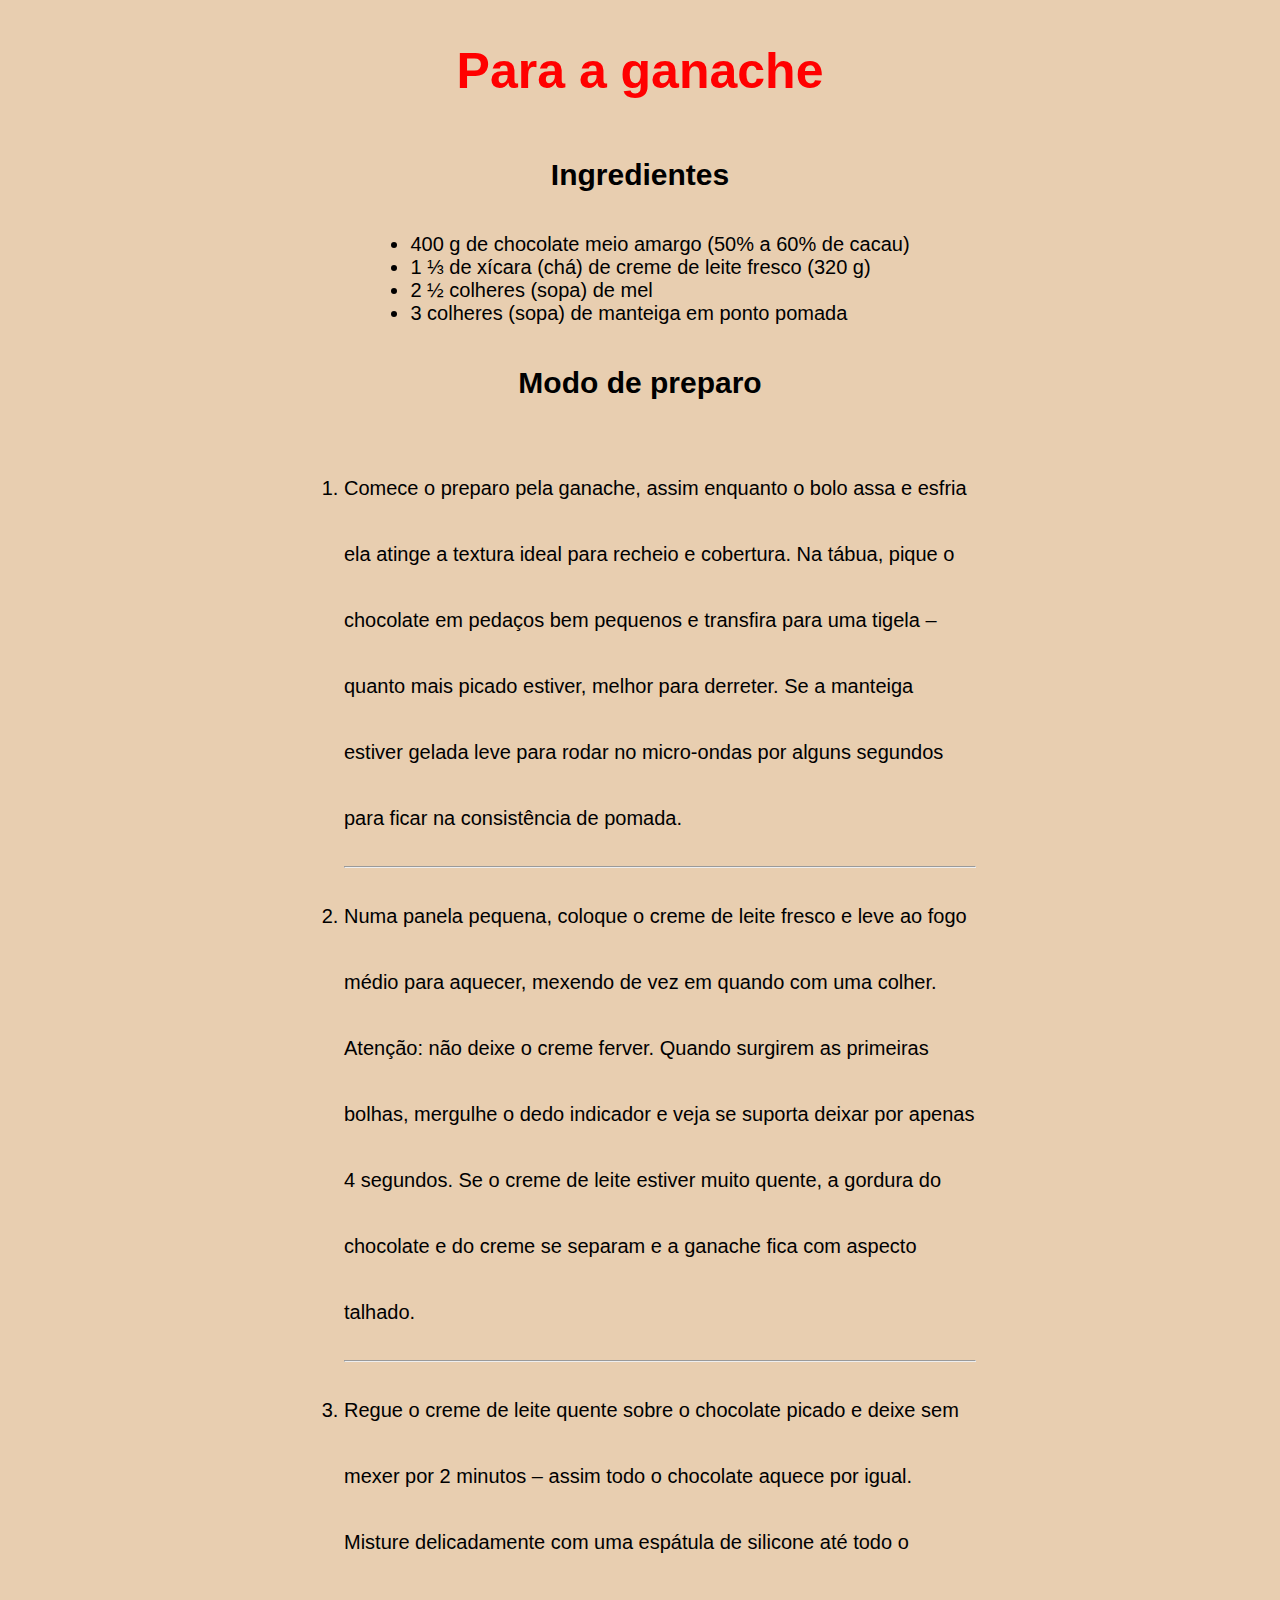
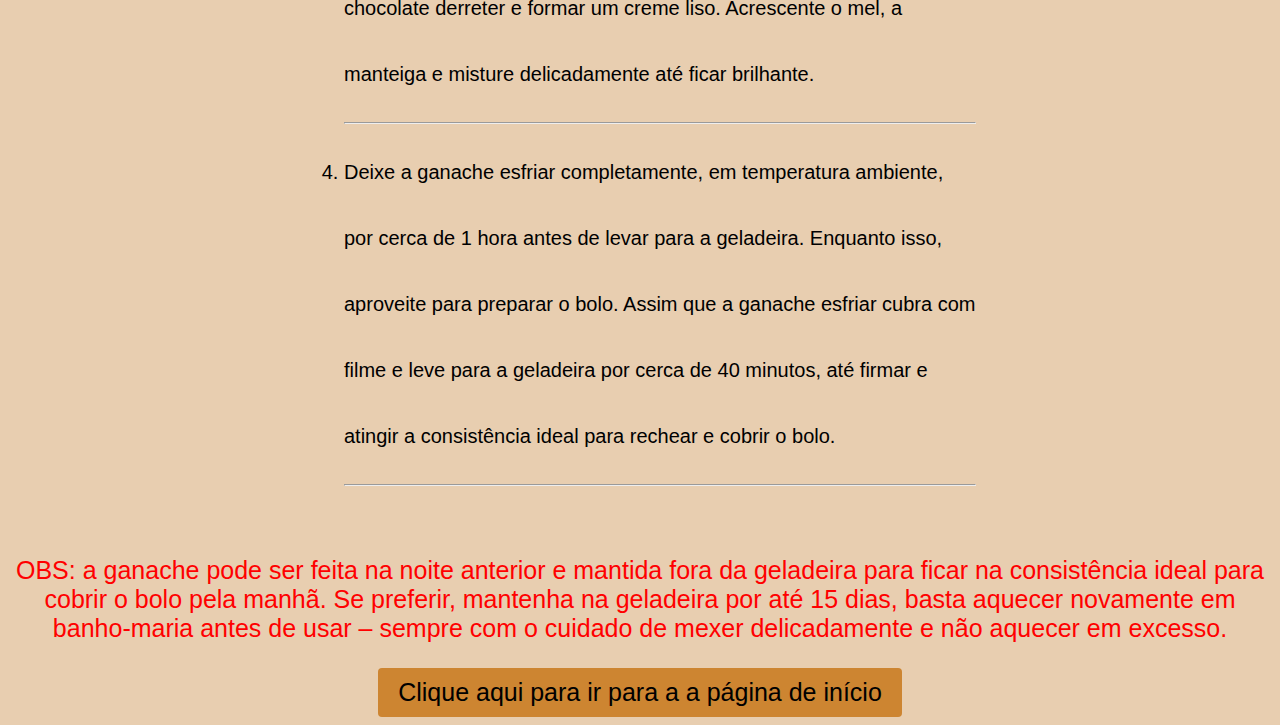
<file: page2.html>
<!DOCTYPE html>
<html lang="pt-BR">

<head>
    <meta charset="UTF-8">
    <meta http-equiv="X-UA-Compatible" content="IE=edge">
    <meta name="viewport" content="width=device-width, initial-scale=1.0">
    <title>Ganache</title>
    <link rel="stylesheet" href="./style.css">
</head>
<body>
    <main>
        <h1>Para a ganache</h1> 
        <h2>Ingredientes</h2>
        <ul>
            <li>400 g de chocolate meio amargo (50% a 60% de cacau)</li>
            <li>1 ⅓ de xícara (chá) de creme de leite fresco (320 g)</li>
            <li>2 ½ colheres (sopa) de mel</li>
            <li>3 colheres (sopa) de manteiga em ponto pomada</li>
        </ul>
        <h2>Modo de preparo</h2> 
        <ol>
            <li>Comece o preparo pela ganache, assim enquanto o bolo assa e esfria ela atinge a textura ideal para recheio e cobertura. Na tábua, pique o chocolate em pedaços bem pequenos e transfira para uma tigela – quanto mais picado estiver, melhor para derreter. Se a manteiga estiver gelada leve para rodar no micro-ondas por alguns segundos para ficar na consistência de pomada.</li> <hr>
            <li>Numa panela pequena, coloque o creme de leite fresco e leve ao fogo médio para aquecer, mexendo de vez em quando com uma colher. Atenção: não deixe o creme ferver. Quando surgirem as primeiras bolhas, mergulhe o dedo indicador e veja se suporta deixar por apenas 4 segundos. Se o creme de leite estiver muito quente, a gordura do chocolate e do creme se separam e a ganache fica com aspecto talhado.</li> <hr>
            <li>Regue o creme de leite quente sobre o chocolate picado e deixe sem mexer por 2 minutos – assim todo o chocolate aquece por igual. Misture delicadamente com uma espátula de silicone até todo o chocolate derreter e formar um creme liso. Acrescente o mel, a manteiga e misture delicadamente até ficar brilhante.</li> <hr>
            <li>Deixe a ganache esfriar completamente, em temperatura ambiente, por cerca de 1 hora antes de levar para a geladeira. Enquanto isso, aproveite para preparar o bolo. Assim que a ganache esfriar cubra com filme e leve para a geladeira por cerca de 40 minutos, até firmar e atingir a consistência ideal para rechear e cobrir o bolo.</li> <hr>
        </ol> 
        <center>
        <p>OBS: a ganache pode ser feita na noite anterior e mantida fora da geladeira para ficar na consistência ideal para cobrir o bolo pela manhã. Se preferir, mantenha na geladeira por até 15 dias, basta aquecer novamente em banho-maria antes de usar – sempre com o cuidado de mexer delicadamente e não aquecer em excesso.</p> 
        </center>
        <a href="./index.html" class="button">Clique aqui para ir para a a página de início</a>
    </main>
</body>
</html>
</file>
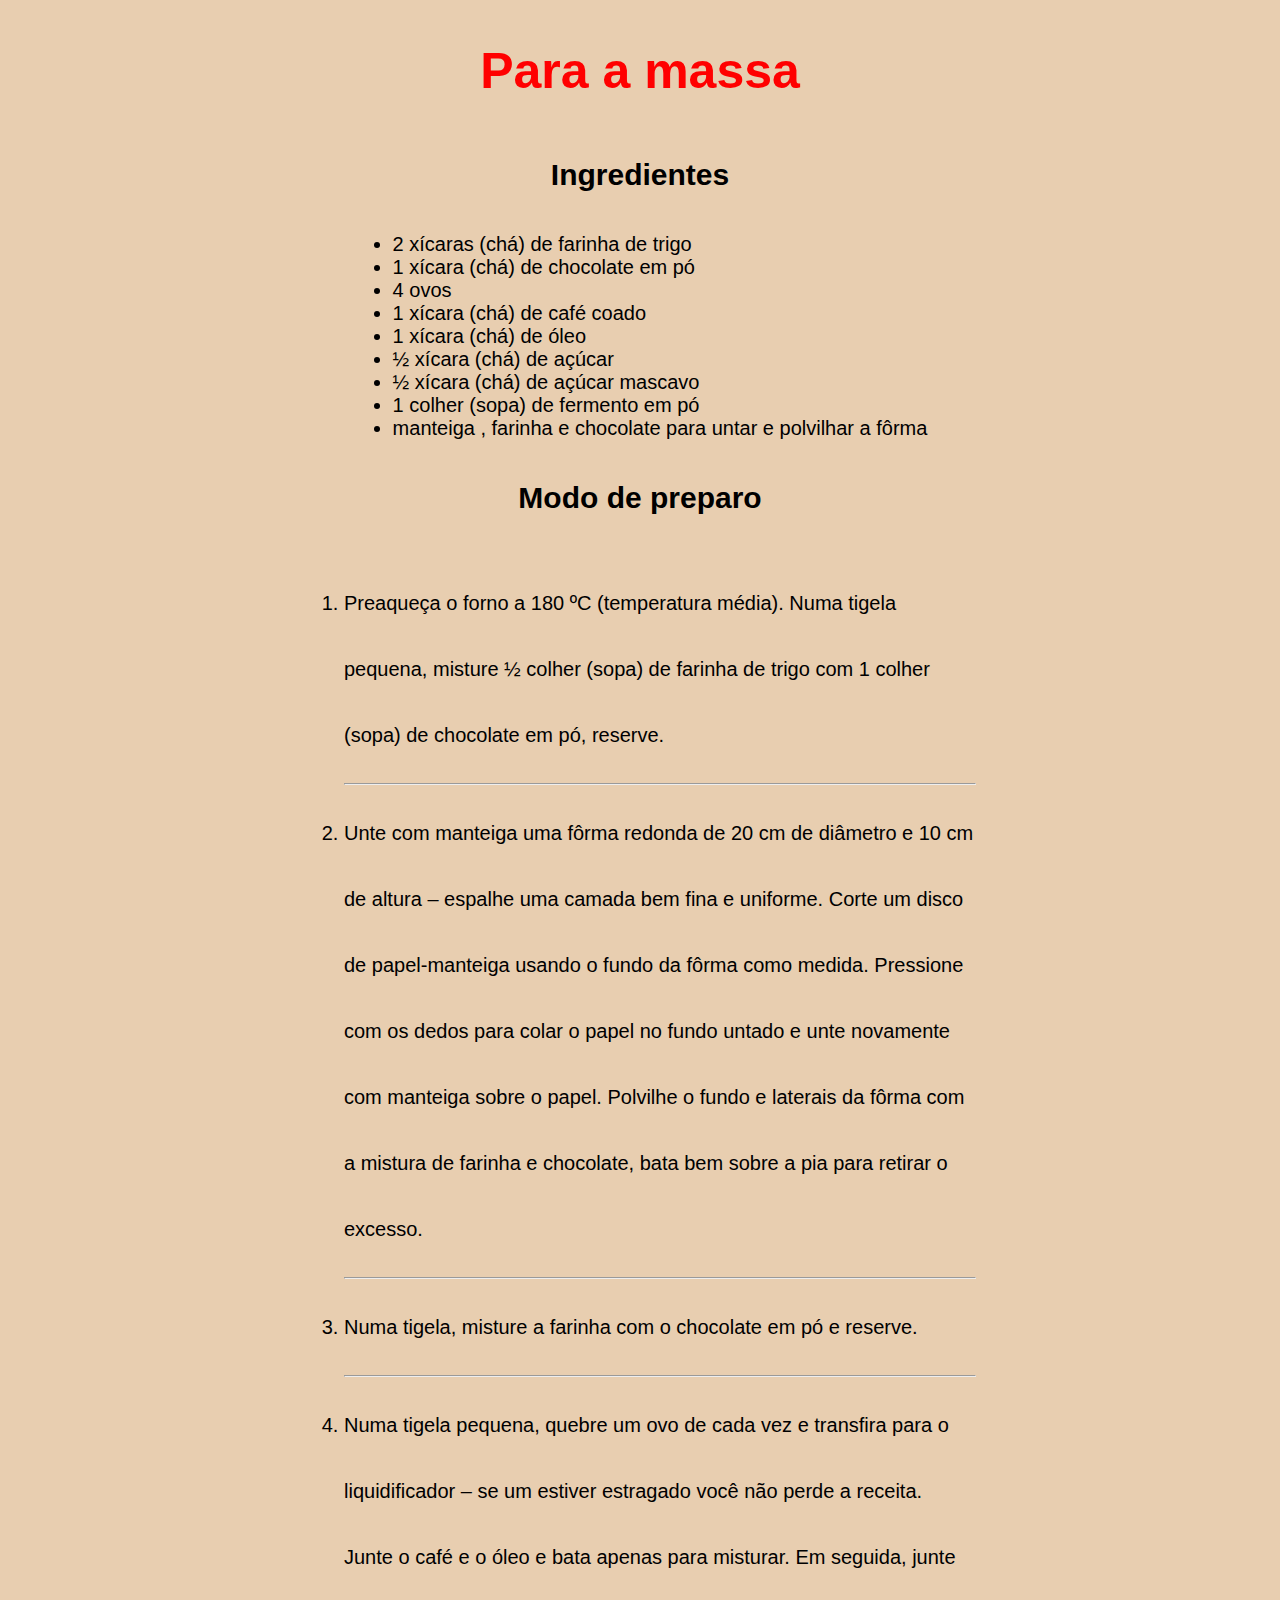
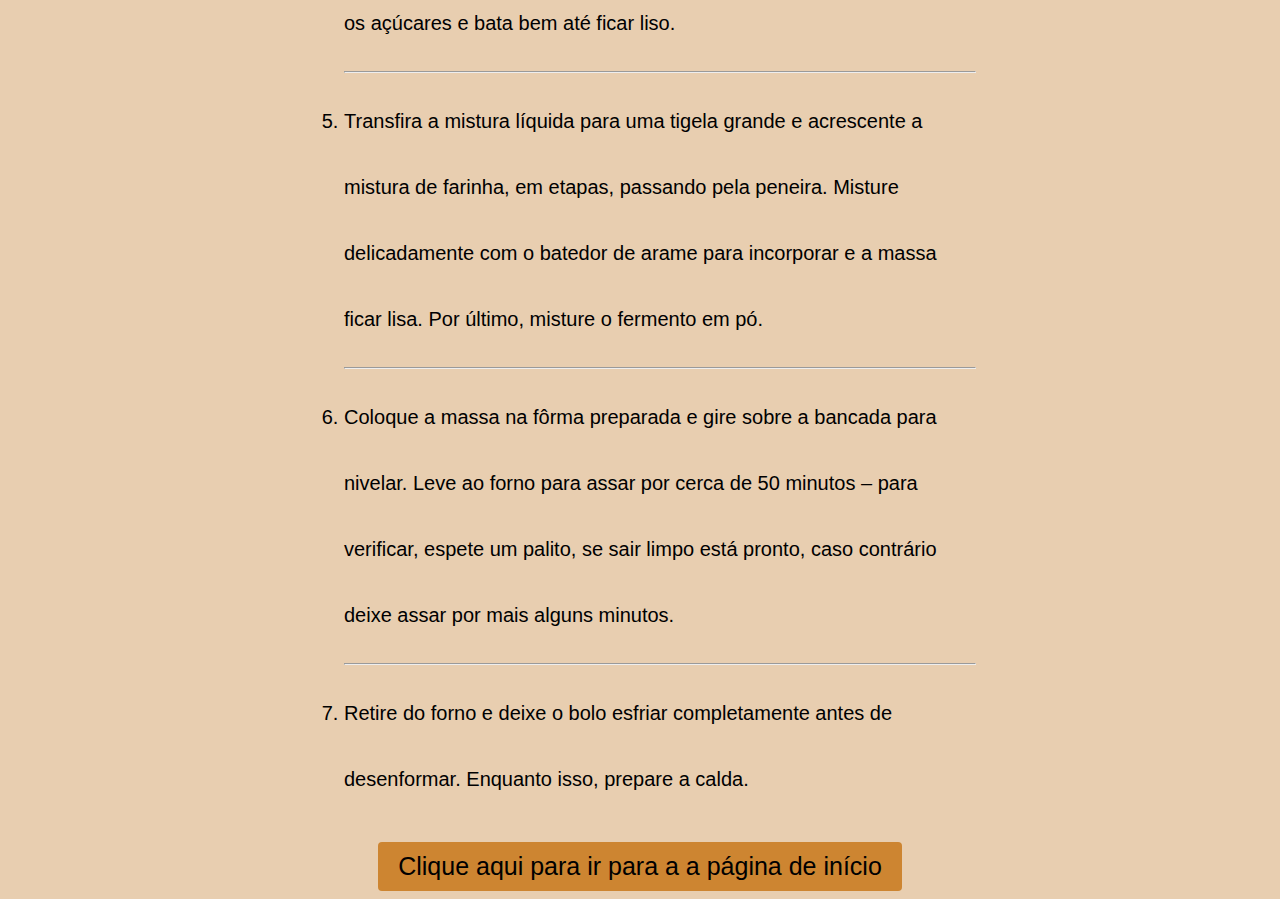
<file: page3.html>
<!DOCTYPE html>
<html lang="pt-BR">

<head>
    <meta charset="UTF-8">
    <meta http-equiv="X-UA-Compatible" content="IE=edge">
    <meta name="viewport" content="width=device-width, initial-scale=1.0">
    <title>Massa</title>
    <link rel="stylesheet" href="./style.css">
</head>
<body>
    <main>
        <h1>Para a massa</h1>
        <h2>Ingredientes</h2>
        <ul>
            <li>2 xícaras (chá) de farinha de trigo</li>
            <li>1 xícara (chá) de chocolate em pó</li>
            <li>4 ovos</li>
            <li>1 xícara (chá) de café coado</li>
            <li>1 xícara (chá) de óleo</li>
            <li>½ xícara (chá) de açúcar</li>
            <li>½ xícara (chá) de açúcar mascavo</li>
            <li>1 colher (sopa) de fermento em pó</li>
            <li>manteiga , farinha e chocolate para untar e polvilhar a fôrma</li>
        </ul>
        <h2>Modo de preparo</h2>
        <ol>
            <li>Preaqueça o forno a 180 ºC (temperatura média). Numa tigela pequena, misture ½ colher (sopa) de farinha de trigo com 1 colher (sopa) de chocolate em pó, reserve.</li> <hr>
            <li>Unte com manteiga uma fôrma redonda de 20 cm de diâmetro e 10 cm de altura – espalhe uma camada bem fina e uniforme. Corte um disco de papel-manteiga usando o fundo da fôrma como medida. Pressione com os dedos para colar o papel no fundo untado e unte novamente com manteiga sobre o papel. Polvilhe o fundo e laterais da fôrma com a mistura de farinha e chocolate, bata bem sobre a pia para retirar o excesso. </li> <hr>
            <li>Numa tigela, misture a farinha com o chocolate em pó e reserve.</li> <hr>
            <li>Numa tigela pequena, quebre um ovo de cada vez e transfira para o liquidificador – se um estiver estragado você não perde a receita. Junte o café e o óleo e bata apenas para misturar. Em seguida, junte os açúcares e bata bem até ficar liso.</li> <hr>
            <li>Transfira a mistura líquida para uma tigela grande e acrescente a mistura de farinha, em etapas, passando pela peneira. Misture delicadamente com o batedor de arame para incorporar e a massa ficar lisa. Por último, misture o fermento em pó.</li> <hr>
            <li>Coloque a massa na fôrma preparada e gire sobre a bancada para nivelar. Leve ao forno para assar por cerca de 50 minutos – para verificar, espete um palito, se sair limpo está pronto, caso contrário deixe assar por mais alguns minutos.</li> <hr>
            <li>Retire do forno e deixe o bolo esfriar completamente antes de desenformar. Enquanto isso, prepare a calda.</li>
        </ol> 
        <a href="./index.html" class="button">Clique aqui para ir para a a página de início</a>
    </main>
</body>
</html>
</file>
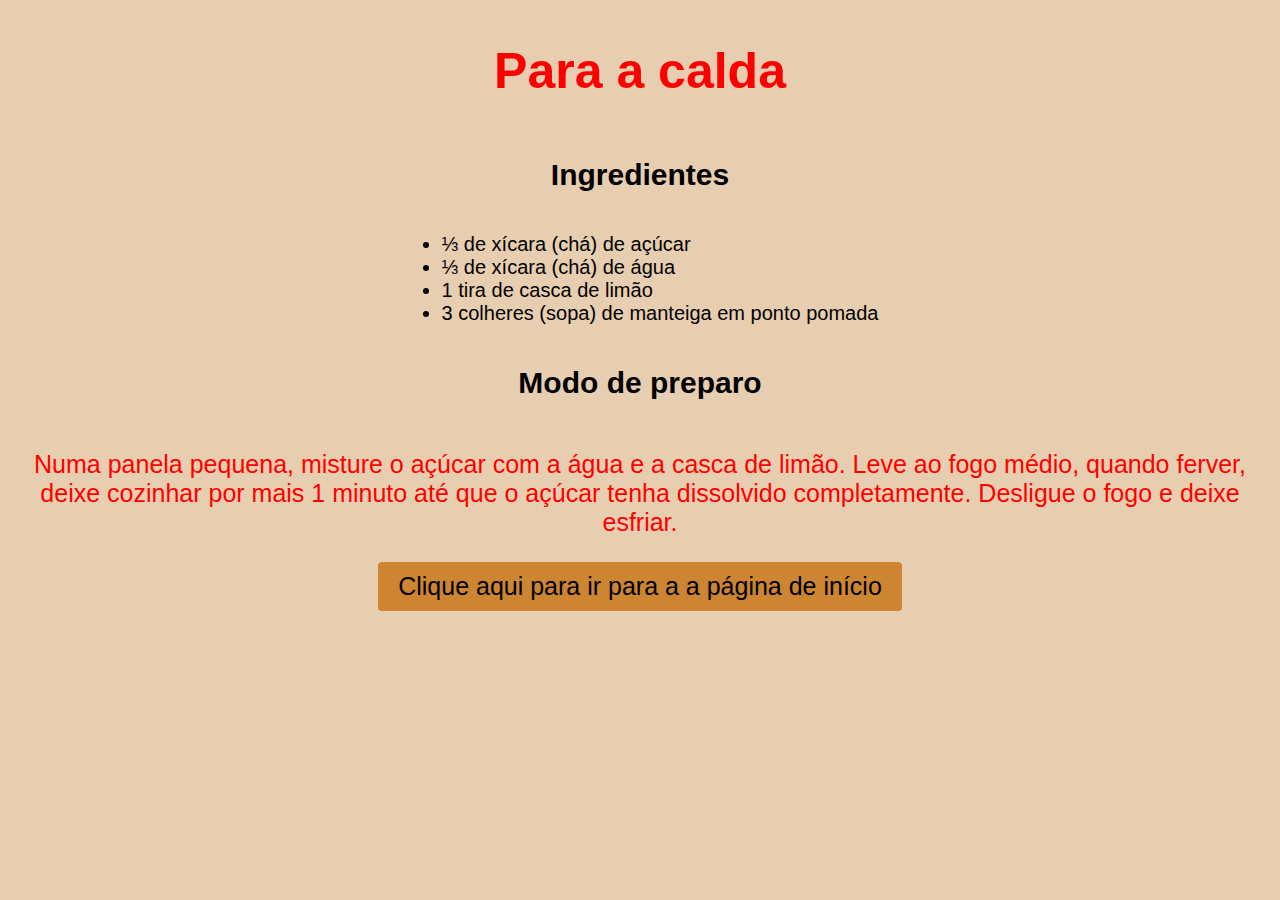
<file: page4.html>
<!DOCTYPE html>
<html lang="pt-BR">

<head>
    <meta charset="UTF-8">
    <meta http-equiv="X-UA-Compatible" content="IE=edge">
    <meta name="viewport" content="width=device-width, initial-scale=1.0">
    <title>Calda</title>
    <link rel="stylesheet" href="./style.css">
</head>
<body>
    <main>
        <h1>Para a calda</h1>
        <h2>Ingredientes</h2>
        <ul>
            <li>⅓ de xícara (chá) de açúcar</li>
            <li>⅓ de xícara (chá) de água</li>
            <li>1 tira de casca de limão</li>
            <li>3 colheres (sopa) de manteiga em ponto pomada</li>
        </ul>
        <h2>Modo de preparo</h2>
        <center>
        <p>Numa panela pequena, misture o açúcar com a água e a casca de limão. Leve ao fogo médio, quando ferver, deixe cozinhar por mais 1 minuto até que o açúcar tenha dissolvido completamente. Desligue o fogo e deixe esfriar.</p>
        </center>
        <a href="./index.html" class="button">Clique aqui para ir para a a página de início</a> <br>
    </main>
</body>
</html>
</file>
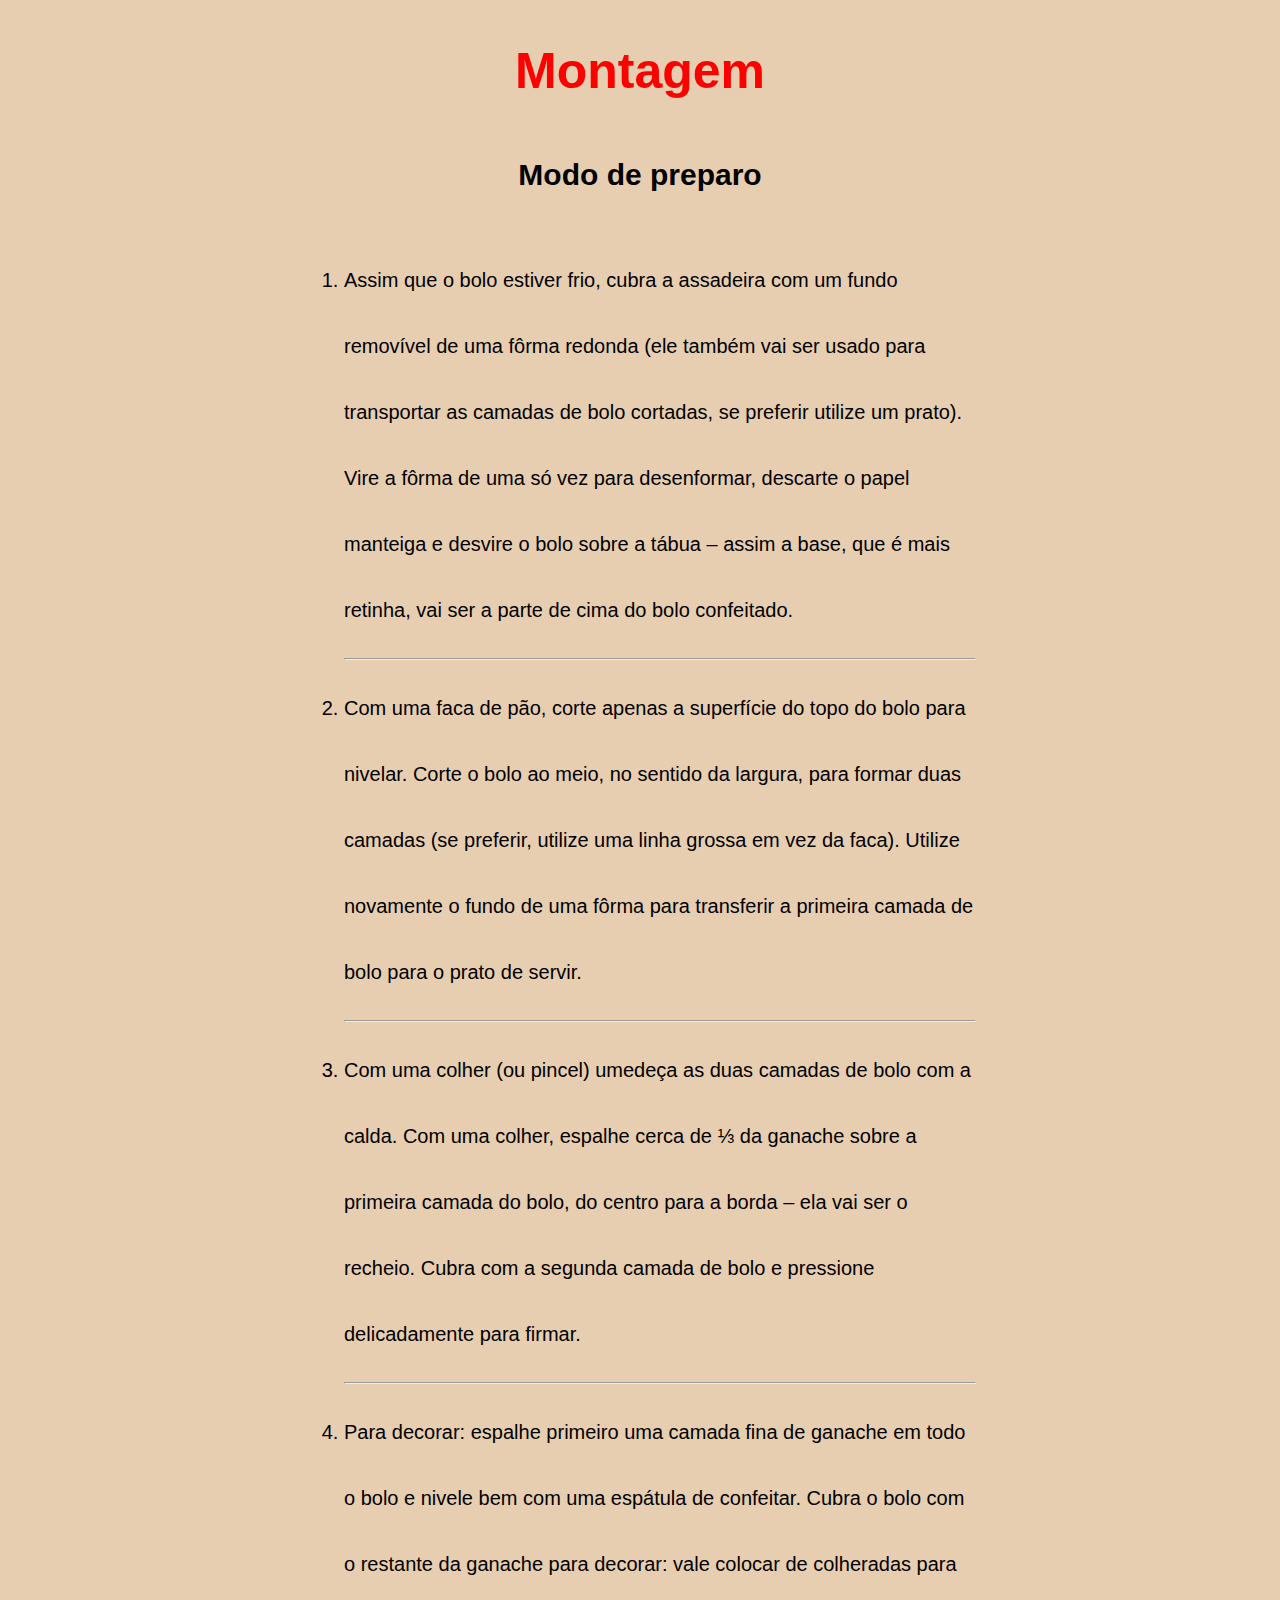
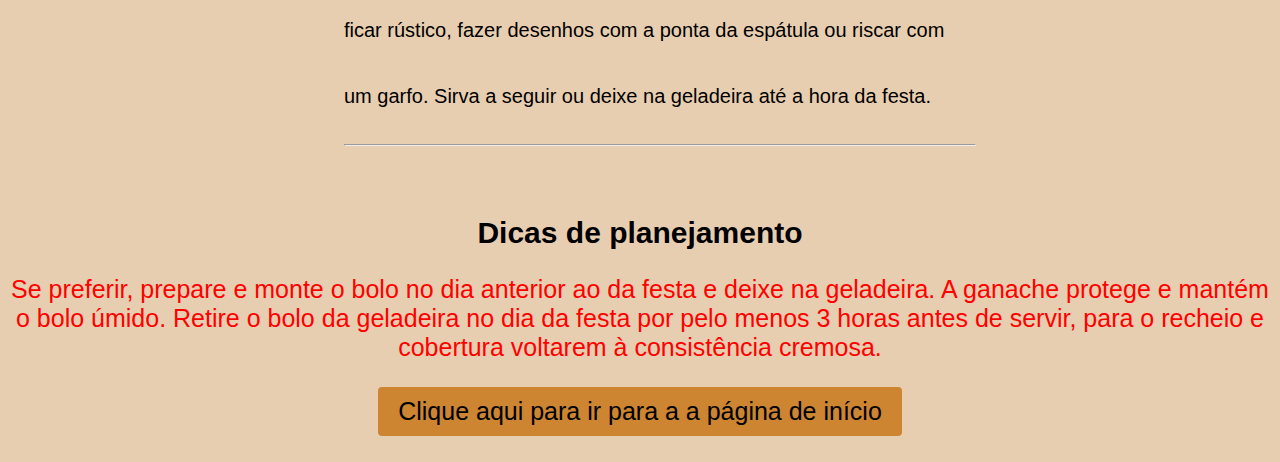
<file: page5.html>
<!DOCTYPE html>
<html lang="pt-BR">

<head>
    <meta charset="UTF-8">
    <meta http-equiv="X-UA-Compatible" content="IE=edge">
    <meta name="viewport" content="width=device-width, initial-scale=1.0">
    <title>Montagem</title>
    <link rel="stylesheet" href="./style.css">
</head>
<body>
    <main>
        <h1>Montagem</h1>
        <h2>Modo de preparo</h2>
        <ol>
            <li>Assim que o bolo estiver frio, cubra a assadeira com um fundo removível de uma fôrma redonda (ele também vai ser usado para transportar as camadas de bolo cortadas, se preferir utilize um prato). Vire a fôrma de uma só vez para desenformar, descarte o papel manteiga e desvire o bolo sobre a tábua – assim a base, que é mais retinha, vai ser a parte de cima do bolo confeitado.</li> <hr>
            <li>Com uma faca de pão, corte apenas a superfície do topo do bolo para nivelar. Corte o bolo ao meio, no sentido da largura, para formar duas camadas (se preferir, utilize uma linha grossa em vez da faca). Utilize novamente o fundo de uma fôrma para transferir a primeira camada de bolo para o prato de servir.</li> <hr>
            <li>Com uma colher (ou pincel) umedeça as duas camadas de bolo com a calda. Com uma colher, espalhe cerca de ⅓ da ganache sobre a primeira camada do bolo, do centro para a borda – ela vai ser o recheio. Cubra com a segunda camada de bolo e pressione delicadamente para firmar.</li> <hr>
            <li>Para decorar: espalhe primeiro uma camada fina de ganache em todo o bolo e nivele bem com uma espátula de confeitar. Cubra o bolo com o restante da ganache para decorar: vale colocar de colheradas para ficar rústico, fazer desenhos com a ponta da espátula ou riscar com um garfo. Sirva a seguir ou deixe na geladeira até a hora da festa.</li> <hr>
        </ol>
        <center>
            <h2>Dicas de planejamento</h2>
            <p>Se preferir, prepare e monte o bolo no dia anterior ao da festa e deixe na geladeira. A ganache protege e mantém o bolo úmido. Retire o bolo da geladeira no dia da festa por pelo menos 3 horas antes de servir, para o recheio e cobertura voltarem à consistência cremosa.</p>
        </center>
       
        <a href="./index.html" class="button">Clique aqui para ir para a a página de início</a> <br>
    </main>
</body>
</html>
</file>
<file: style.css>
body {
    font-family: Arial, Helvetica, sans-serif;
    background-color: #E8CEB0;
}
h1{
    font-size: 50px;
    color: red;
}
h2 {
    font-size: 30px;
}
p{
    font-family: Arial, Helvetica, sans-serif;
    color: red;
    font-size: 25px;
}
a {
    font-size: 25px;
}
main {
    display: flex;
    flex-direction: column;
    align-items: center;
    justify-content: center;
}
footer {
    background-color: #E8CEB0;
}
ol {
    width: 50%;
    font-size: 30px;
    line-height: 220%;
}
li {
    font-size: 20px;
}
.button {
    display: inline-block;
    padding: 10px 20px;
    background-color: #CD8531;
    color: black;
    text-decoration: none;
    border-radius: 4px;
  }
  
  .button:hover {
    background-color: white;
  }
</file>
